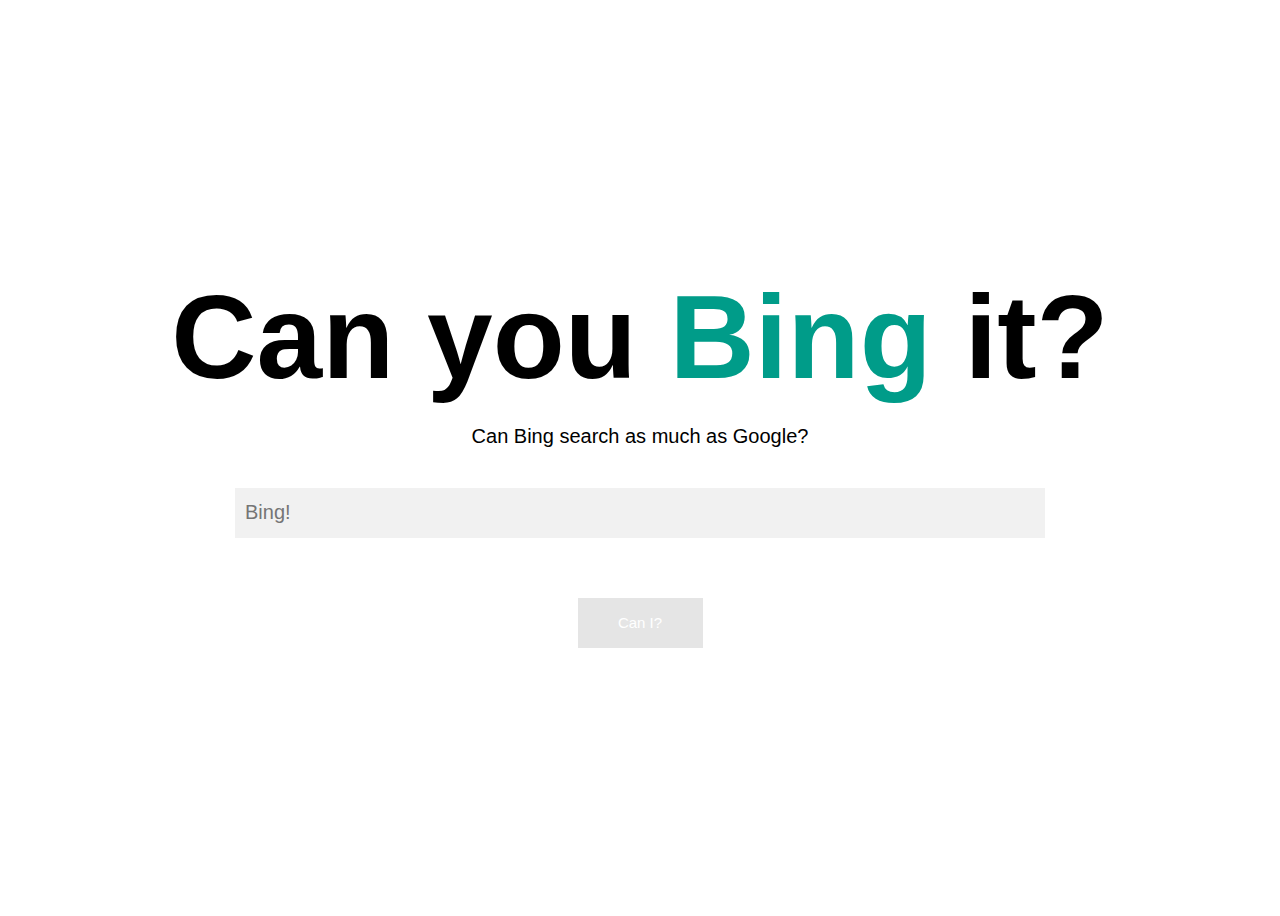
<file: index.html>
<!DOCTYPE HTML>
<html>
<head>
    <title>Can you Bing it?</title>
    <link rel="stylesheet" href="main.css">
    <script type="text/javascript" src="https://ajax.googleapis.com/ajax/libs/jquery/3.3.1/jquery.min.js"></script>
    <meta name="viewport" content="width=device-width, initial-scale=1">
</head>
    
<body>
    <div class="home">
        <h1>Can you <b>Bing</b> it?</h1>
        <p>Can Bing search as much as Google?</p>
        <form method="get" action="hellyeah.html">
            <input type="text" placeholder="Bing!" id="searchBar">
            <button id="searchButton">Can I?</button>
        </form>
    </div>
    
    <script>
        $(document).ready(function(){
            $('#searchButton').attr('disabled',true);
            $('#searchBar').keyup(function(){
                if($(this).val().length !=0)
                    $('#searchButton').attr('disabled', false);            
                else
                    $('#searchButton').attr('disabled',true);
            })
        });
    </script>
    
</body>
    
</html>
</file>
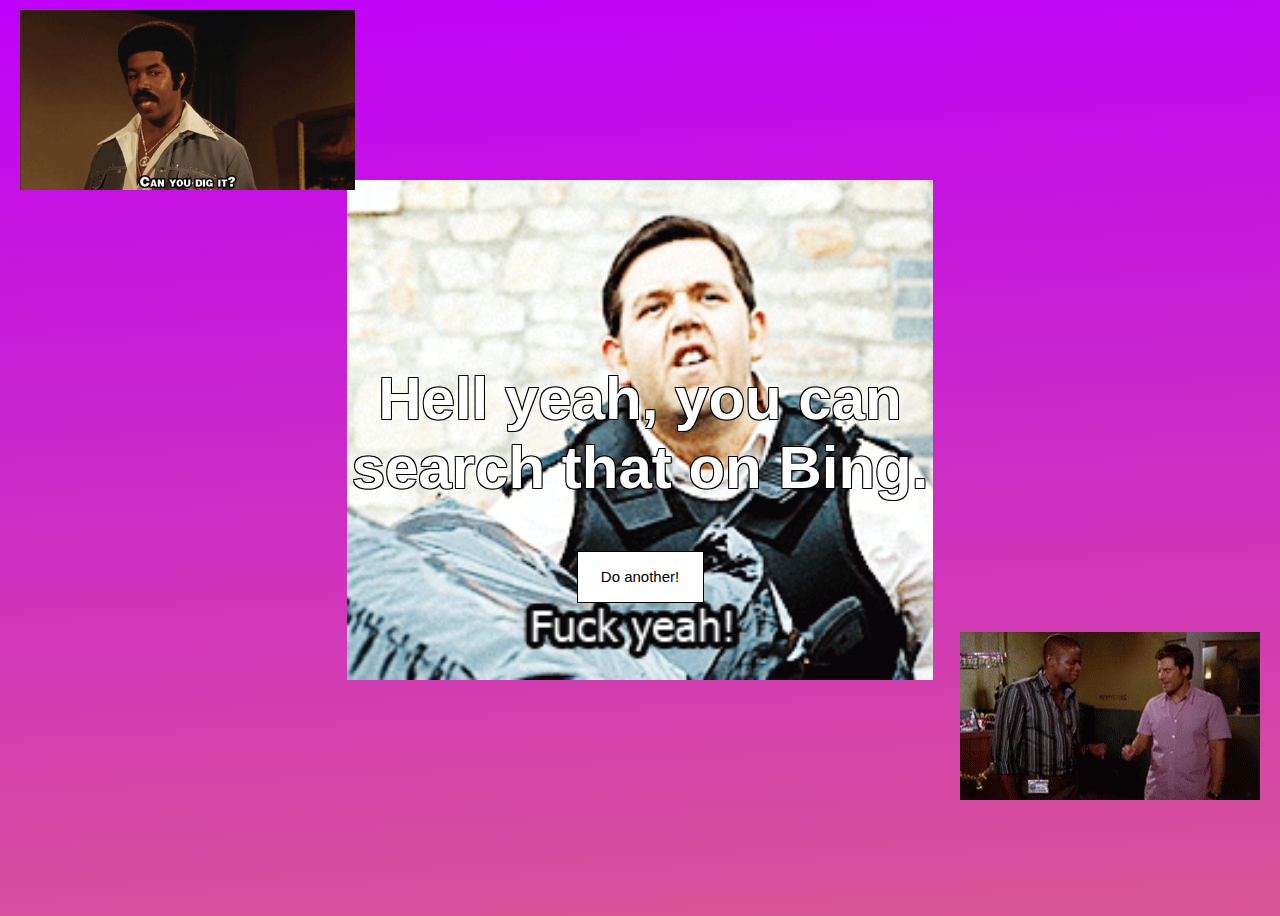
<file: hellyeah/index.html>
<!DOCTYPE HTML>
<html>
<head>
    <title>Dude, Yes!</title>
    <link rel="stylesheet" href="/main.css">
    <link rel="canonical" href="/hellyeah">
    <meta name="viewport" content="width=device-width, initial-scale=1">
</head>
    
<body id="yeah">
    
    <div class="home">
        <h2>Hell yeah, you can<br> search that on Bing.</h2>
        <button onclick="location.href = '/'">Do another!</button>
    </div>
    
    <img src="/giphy.gif" id="img01">
    <img src="/tenor.gif" id="img02">
    <img src="/fuckyeah.gif" id="img03">
    
</body>
    
</html>
</file>
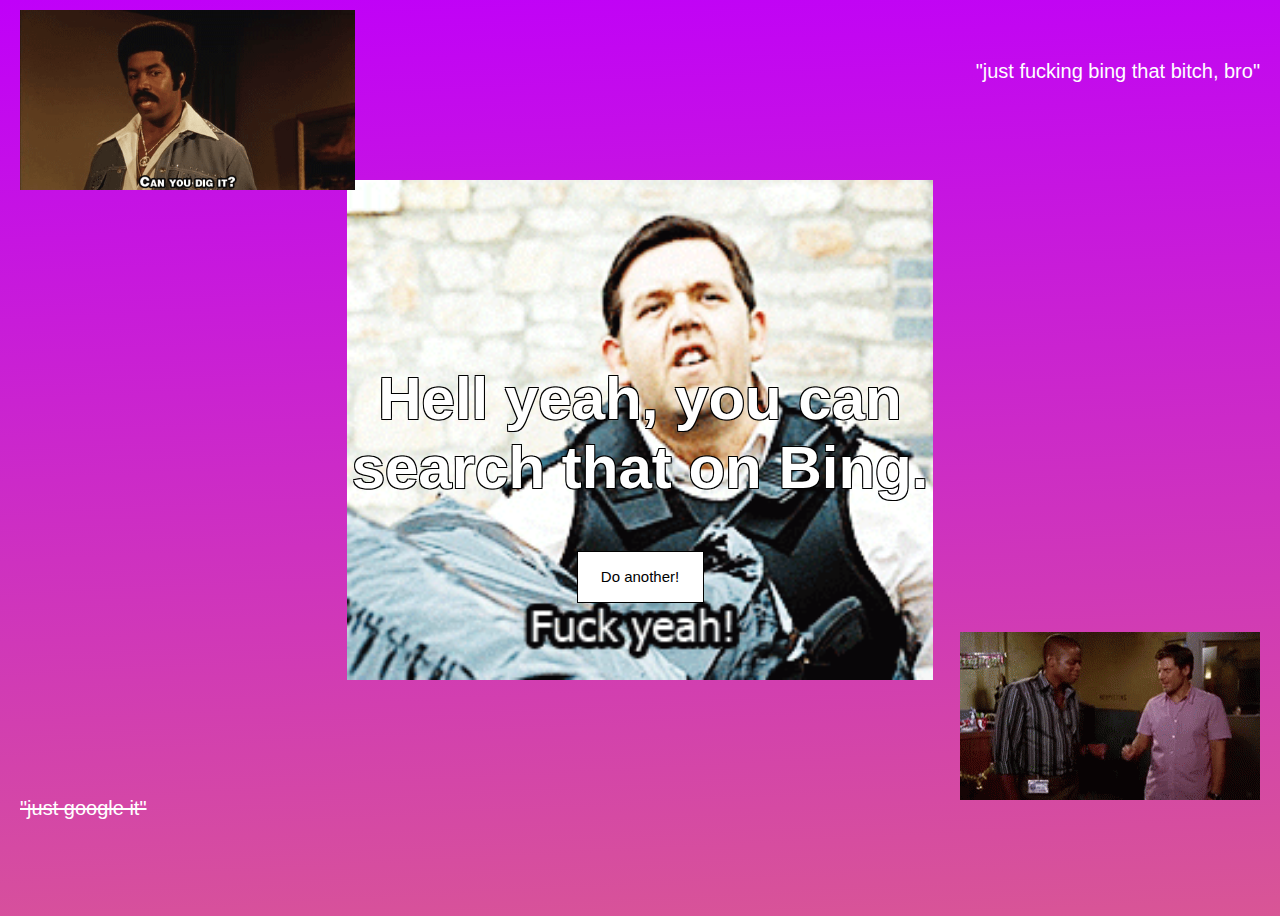
<file: hellyeah.html>
<!DOCTYPE HTML>
<html>
<head>
    <title>Dude, Yes!</title>
    <link rel="stylesheet" href="main.css">
    <meta name="viewport" content="width=device-width, initial-scale=1">
</head>
    
<body id="yeah">
    
    <div class="home">
        <h2>Hell yeah, you can<br> search that on Bing.</h2>
        <button onclick="location.href = '/canyoubingit'">Do another!</button>
    </div>
    
    <p id="google"><s>"just google it"</s></p>
    <p id="bingIt">"just fucking bing that bitch, bro"</p>
    
    <img src="giphy.gif" id="img01">
    <img src="tenor.gif" id="img02">
    <img src="fuckyeah.gif" id="img03">
    
</body>
    
</html>
</file>
<file: main.css>
body{
    font-family: helvetica;
}

#yeah {
    background: linear-gradient(177deg, #c000f9, #fdd600, #fd0000, #1100fd, #00dd12);
    background-size: 1000% 1000%;

    -webkit-animation: yeah 4s ease infinite;
    -moz-animation: yeah 4s ease infinite;
    animation: yeah 4s ease infinite;
}

h1{
    font-size: 118px;
    text-align: center;
    margin-top: 0px;
    margin-bottom: 0px;
    cursor: default;
}

p {
    margin-bottom: 40px;
    font-size: 20px;
    cursor: default;
}

h1 b {
    color: #009C89;
}

h2 {
    text-align: center;
    font-size: 60px;
    text-shadow:
   -1px -1px 0 #000,  
    1px -1px 0 #000,
    -1px 1px 0 #000,
     1px 1px 0 #000;
    color: white;
}

.home {
    display: flex;
    flex-direction: column;
    justify-content: center;
    align-items: center;
    height: 100vh;
    width: auto;
}

form {
    display: flex;
    flex-direction: column;
    justify-content: center;
    align-items: center;
}

input {
    box-sizing: border-box;
    border: none;
    width: 810px;
    height: 50px;
    padding: 10px;
    background: #F1F1F1;
    margin-bottom: 60px;
    font-size: 20px;
    transition: background .3s ease;
}

input:focus {
    background: #FFFFFF;
    outline-style: solid;
    outline-color: black;
    outline-width: 1px;
    border-radius: 4px;
}

button {
    width: 125px;
    height: 50px;
    background: white;
    border: none;
    font-size: 15px;
    color: black;
    transition: all .3s ease;
    outline: solid;
    outline-width: 1px;
    z-index: 99;
}

button:disabled {
    background: gray;
    color: white;
    outline: none;
    opacity: .2;
}

button:disabled:hover {
    background: gray;
    color: white;
    outline: none;
    opacity: .2;
}

button:hover {
    background: black;
    color: white;
    cursor: pointer;
}

button:active {
    background: #009C89;
    border: none;
    outline: none;
}

#google {
    position: absolute;
    bottom: 40px;
    left: 20px;
    color: white;
    -webkit-animation: text-shadow-pop-bl 0.3s linear infinite alternate-reverse both;
	        animation: text-shadow-pop-bl 0.3s linear infinite alternate-reverse both;
}

#bingIt {
    position: absolute;
    top: 40px;
    right: 20px;
    color: white;
    z-index: 10;
    -webkit-animation: shake-horizontal 0.8s linear infinite both;
	        animation: shake-horizontal 0.8s linear infinite both;
}

#img01 {
    position: absolute;
    top: 10px;
    left: 20px;
    max-height: 20vh;
    -webkit-animation: rotate-center 4s linear infinite both;
    animation: rotate-center 4s linear infinite both;
}

#img02 {
    position: absolute;
    bottom: 100px;
    right: 20px;
    max-height: 20vh;
    -webkit-animation: pulsate-bck 0.5s ease-in-out infinite both;
    animation: pulsate-bck 0.5s ease-in-out infinite both;
}

#img03 {
    position: absolute;
    top: 20vh;
    left: 0;
    right: 0;
    max-width: auto;
    min-height: 500px;
    margin-left: auto;
    margin-right: auto;
    z-index: -5;
    -webkit-animation: jello-diagonal-1 0.8s infinite both;
    animation: jello-diagonal-1 0.8s infinite both;
}

@media only screen and (max-width: 900px) {
    input {
        width: 85vw; 
    } 
    
    h1 {
        font-size: 45px;
    }
    
    h2 {
        font-size: 35px;
    }
}










@-webkit-keyframes jello-diagonal-1 {
  0% {
    -webkit-transform: skew(0deg 0deg);
            transform: skew(0deg 0deg);
  }
  30% {
    -webkit-transform: skew(25deg 25deg);
            transform: skew(25deg 25deg);
  }
  40% {
    -webkit-transform: skew(-15deg, -15deg);
            transform: skew(-15deg, -15deg);
  }
  50% {
    -webkit-transform: skew(15deg, 15deg);
            transform: skew(15deg, 15deg);
  }
  65% {
    -webkit-transform: skew(-5deg, -5deg);
            transform: skew(-5deg, -5deg);
  }
  75% {
    -webkit-transform: skew(5deg, 5deg);
            transform: skew(5deg, 5deg);
  }
  100% {
    -webkit-transform: skew(0deg 0deg);
            transform: skew(0deg 0deg);
  }
}
@keyframes jello-diagonal-1 {
  0% {
    -webkit-transform: skew(0deg 0deg);
            transform: skew(0deg 0deg);
  }
  30% {
    -webkit-transform: skew(25deg 25deg);
            transform: skew(25deg 25deg);
  }
  40% {
    -webkit-transform: skew(-15deg, -15deg);
            transform: skew(-15deg, -15deg);
  }
  50% {
    -webkit-transform: skew(15deg, 15deg);
            transform: skew(15deg, 15deg);
  }
  65% {
    -webkit-transform: skew(-5deg, -5deg);
            transform: skew(-5deg, -5deg);
  }
  75% {
    -webkit-transform: skew(5deg, 5deg);
            transform: skew(5deg, 5deg);
  }
  100% {
    -webkit-transform: skew(0deg 0deg);
            transform: skew(0deg 0deg);
  }
}

@-webkit-keyframes pulsate-bck {
  0% {
    -webkit-transform: scale(1);
            transform: scale(1);
  }
  50% {
    -webkit-transform: scale(0.9);
            transform: scale(0.9);
  }
  100% {
    -webkit-transform: scale(1);
            transform: scale(1);
  }
}
@keyframes pulsate-bck {
  0% {
    -webkit-transform: scale(1);
            transform: scale(1);
  }
  50% {
    -webkit-transform: scale(0.9);
            transform: scale(0.9);
  }
  100% {
    -webkit-transform: scale(1);
            transform: scale(1);
  }
}

@-webkit-keyframes rotate-center {
  0% {
    -webkit-transform: rotate(0);
            transform: rotate(0);
  }
  100% {
    -webkit-transform: rotate(360deg);
            transform: rotate(360deg);
  }
}
@keyframes rotate-center {
  0% {
    -webkit-transform: rotate(0);
            transform: rotate(0);
  }
  100% {
    -webkit-transform: rotate(360deg);
            transform: rotate(360deg);
  }
}

@-webkit-keyframes shake-horizontal {
  0%,
  100% {
    -webkit-transform: translateX(0);
            transform: translateX(0);
  }
  10%,
  30%,
  50%,
  70% {
    -webkit-transform: translateX(-10px);
            transform: translateX(-10px);
  }
  20%,
  40%,
  60% {
    -webkit-transform: translateX(10px);
            transform: translateX(10px);
  }
  80% {
    -webkit-transform: translateX(8px);
            transform: translateX(8px);
  }
  90% {
    -webkit-transform: translateX(-8px);
            transform: translateX(-8px);
  }
}
@keyframes shake-horizontal {
  0%,
  100% {
    -webkit-transform: translateX(0);
            transform: translateX(0);
  }
  10%,
  30%,
  50%,
  70% {
    -webkit-transform: translateX(-10px);
            transform: translateX(-10px);
  }
  20%,
  40%,
  60% {
    -webkit-transform: translateX(10px);
            transform: translateX(10px);
  }
  80% {
    -webkit-transform: translateX(8px);
            transform: translateX(8px);
  }
  90% {
    -webkit-transform: translateX(-8px);
            transform: translateX(-8px);
  }
}


@-webkit-keyframes text-shadow-pop-bl {
  0% {
    text-shadow: 0 0 #555555, 0 0 #555555, 0 0 #555555, 0 0 #555555, 0 0 #555555, 0 0 #555555, 0 0 #555555, 0 0 #555555;
    -webkit-transform: translateX(0) translateY(0);
            transform: translateX(0) translateY(0);
  }
  100% {
    text-shadow: -1px 1px #555555, -2px 2px #555555, -3px 3px #555555, -4px 4px #555555, -5px 5px #555555, -6px 6px #555555, -7px 7px #555555, -8px 8px #555555;
    -webkit-transform: translateX(8px) translateY(-8px);
            transform: translateX(8px) translateY(-8px);
  }
}
@keyframes text-shadow-pop-bl {
  0% {
    text-shadow: 0 0 #555555, 0 0 #555555, 0 0 #555555, 0 0 #555555, 0 0 #555555, 0 0 #555555, 0 0 #555555, 0 0 #555555;
    -webkit-transform: translateX(0) translateY(0);
            transform: translateX(0) translateY(0);
  }
  100% {
    text-shadow: -1px 1px #555555, -2px 2px #555555, -3px 3px #555555, -4px 4px #555555, -5px 5px #555555, -6px 6px #555555, -7px 7px #555555, -8px 8px #555555;
    -webkit-transform: translateX(8px) translateY(-8px);
            transform: translateX(8px) translateY(-8px);
  }
}

    @-webkit-keyframes yeah {
        0%{background-position:51% 0%}
        50%{background-position:50% 100%}
        100%{background-position:51% 0%}
    }
    @-moz-keyframes yeah {
        0%{background-position:51% 0%}
        50%{background-position:50% 100%}
        100%{background-position:51% 0%}
    }
    @keyframes yeah { 
        0%{background-position:51% 0%}
        50%{background-position:50% 100%}
        100%{background-position:51% 0%}
    }
</file>
